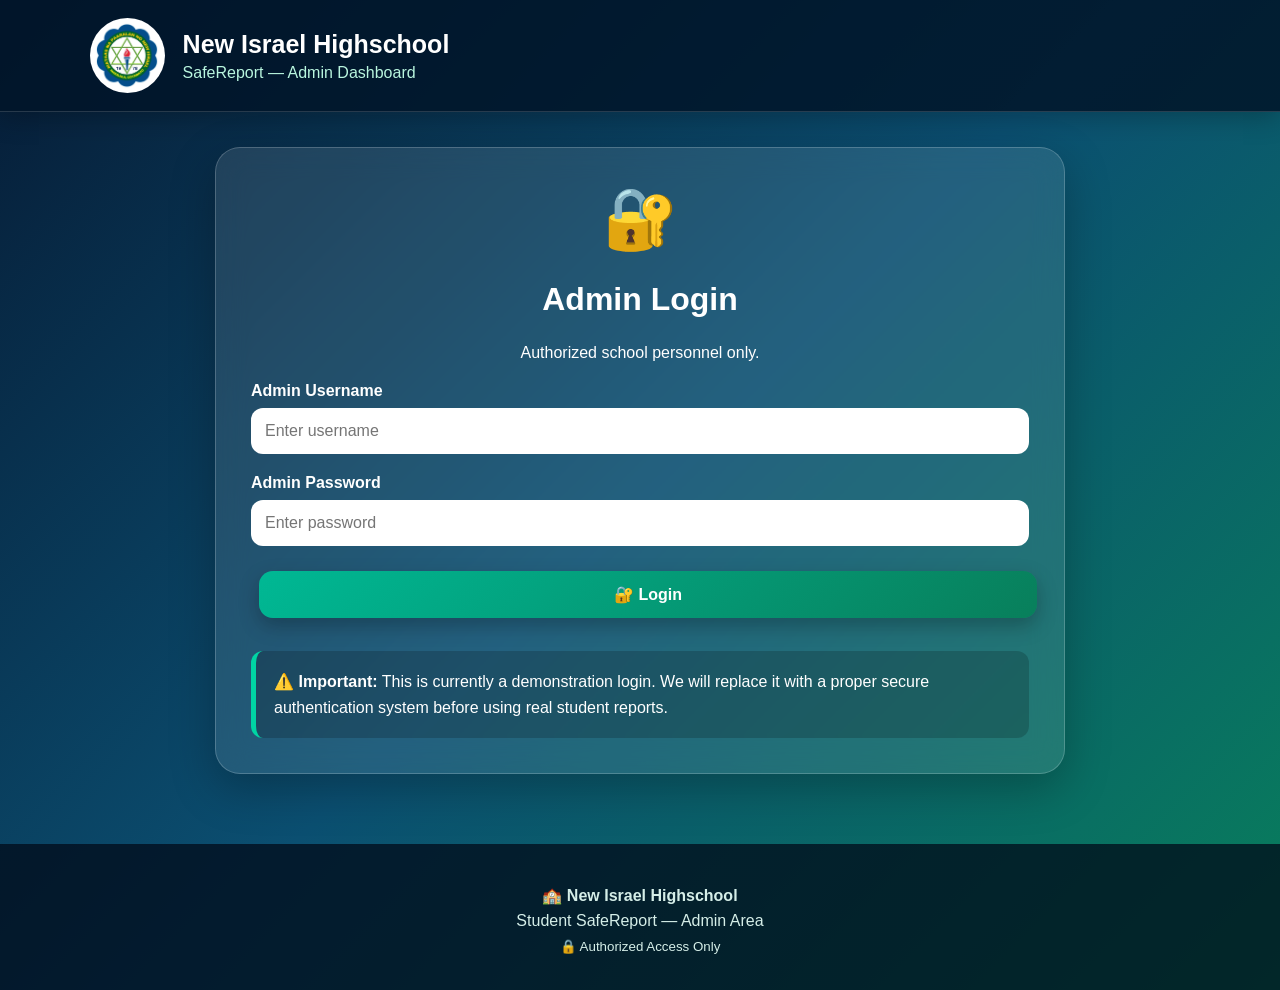
<file: admin.html>
<!DOCTYPE html>
<html lang="en">
<head>
  <meta charset="UTF-8">
  <meta name="viewport" content="width=device-width, initial-scale=1.0">

  <title>Admin | New Israel SafeReport</title>

  <link rel="stylesheet" href="style.css">
</head>

<body>

  <!-- ADMIN HEADER -->
  <header class="header">

    <img
      src="school-logo.jpg"
      alt="New Israel Highschool Logo"
      class="school-logo"
    >

    <div>
      <h1>New Israel Highschool</h1>
      <p>SafeReport — Admin Dashboard</p>
    </div>

  </header>


  <!-- LOGIN -->
  <main id="adminLogin" class="content-section">

    <div class="content-card">

      <div style="text-align:center; font-size:60px;">
        🔐
      </div>

      <h2 style="text-align:center;">
        Admin Login
      </h2>

      <p style="text-align:center;">
        Authorized school personnel only.
      </p>

      <label>
        Admin Username
      </label>

      <input
        type="text"
        id="adminUsername"
        placeholder="Enter username"
      >

      <label>
        Admin Password
      </label>

      <input
        type="password"
        id="adminPassword"
        placeholder="Enter password"
      >

      <button
        style="width:100%; margin-top:25px;"
        onclick="adminLogin()"
      >
        🔐 Login
      </button>

      <p
        id="loginMessage"
        style="text-align:center;"
      ></p>

      <div class="privacy-warning">
        ⚠️ <b>Important:</b>
        This is currently a demonstration login.
        We will replace it with a proper secure authentication
        system before using real student reports.
      </div>

    </div>

  </main>


  <!-- DASHBOARD -->
  <main
    id="adminDashboard"
    class="content-section hidden"
  >

    <div class="content-card">

      <button
        class="back-btn"
        onclick="adminLogout()"
      >
        🚪 Logout
      </button>

      <h2>📊 Admin Dashboard</h2>

      <p>
        Welcome, Authorized School Personnel.
      </p>


      <!-- STATISTICS -->

      <div class="quick-actions">

        <div class="action-card">
          <span>📋</span>
          <h3 id="totalReports">0</h3>
          <p>Total Reports</p>
        </div>

        <div class="action-card">
          <span>🟡</span>
          <h3 id="pendingReports">0</h3>
          <p>Under Review</p>
        </div>

        <div class="action-card">
          <span>🔴</span>
          <h3 id="urgentReports">0</h3>
          <p>Urgent</p>
        </div>

        <div class="action-card">
          <span>🟢</span>
          <h3 id="resolvedReports">0</h3>
          <p>Resolved</p>
        </div>

      </div>


      <!-- REPORT LIST -->

      <h2>📋 Student Reports</h2>

      <div id="reportList">

        <div class="info-box">

          <h3>No reports yet</h3>

          <p>
            Submitted reports will appear here
            once the secure database is connected.
          </p>

        </div>

      </div>


      <!-- NOTICE -->

      <div class="privacy-warning">

        🔒 <b>Confidentiality Notice</b>

        <p>
          Student reports contain potentially sensitive
          information. Access should be limited to
          authorized school personnel only.
        </p>

      </div>

    </div>

  </main>


  <footer>

    <p>
      🏫 <b>New Israel Highschool</b>
    </p>

    <p>
      Student SafeReport — Admin Area
    </p>

    <small>
      🔒 Authorized Access Only
    </small>

  </footer>


  <script>

    function adminLogin() {

      const username =
        document.getElementById("adminUsername").value.trim();

      const password =
        document.getElementById("adminPassword").value;

      const message =
        document.getElementById("loginMessage");


      /*
       DEMO LOGIN ONLY

       We will NOT use this for the final
       real school system.
      */

      if (
        username === "admin" &&
        password === "1234"
      ) {

        document
          .getElementById("adminLogin")
          .classList.add("hidden");

        document
          .getElementById("adminDashboard")
          .classList.remove("hidden");

        loadDemoReports();

      } else {

        message.textContent =
          "❌ Incorrect username or password.";

        message.style.color = "#ffb3b3";

      }

    }


    function adminLogout() {

      document
        .getElementById("adminDashboard")
        .classList.add("hidden");

      document
        .getElementById("adminLogin")
        .classList.remove("hidden");

      document
        .getElementById("adminPassword")
        .value = "";

    }


    function loadDemoReports() {

      /*
       DEMO DATA ONLY
       No real student information.
      */

      const demoReports = [
        {
          id: "SR-2026-1001",
          type: "Bullying",
          urgency: "Urgent",
          status: "Under Review"
        },
        {
          id: "SR-2026-1002",
          type: "Cyberbullying",
          urgency: "Needs Attention",
          status: "Received"
        },
        {
          id: "SR-2026-1003",
          type: "Privacy Violation",
          urgency: "Normal",
          status: "Resolved"
        }
      ];


      document.getElementById("totalReports")
        .textContent = demoReports.length;

      document.getElementById("pendingReports")
        .textContent =
        demoReports.filter(
          report => report.status === "Under Review"
        ).length;

      document.getElementById("urgentReports")
        .textContent =
        demoReports.filter(
          report => report.urgency === "Urgent"
        ).length;

      document.getElementById("resolvedReports")
        .textContent =
        demoReports.filter(
          report => report.status === "Resolved"
        ).length;


      const reportList =
        document.getElementById("reportList");

      reportList.innerHTML = "";


      demoReports.forEach(report => {

        const box =
          document.createElement("div");

        box.className = "info-box";

        box.style.marginBottom = "15px";

        box.innerHTML = `

          <h3>
            📄 ${report.id}
          </h3>

          <p>
            <b>Concern:</b>
            ${report.type}
          </p>

          <p>
            <b>Priority:</b>
            ${report.urgency}
          </p>

          <p>
            <b>Status:</b>
            ${report.status}
          </p>

          <button
            onclick="alert('Report details will be connected to the secure database in the next step.')"
          >
            👁️ View Report
          </button>

        `;

        reportList.appendChild(box);

      });

    }

  </script>

</body>
</html>
</file>
<file: style.css>
* {
  box-sizing: border-box;
}

html {
  scroll-behavior: smooth;
}

body {
  margin: 0;
  min-height: 100vh;
  font-family: Arial, Helvetica, sans-serif;
  background: linear-gradient(135deg, #061b35, #0b4f71, #087f5b);
  color: #ffffff;
}

/* HEADER */

.header {
  width: 100%;
  padding: 18px 7%;
  display: flex;
  align-items: center;
  gap: 18px;
  background: rgba(0, 20, 40, 0.85);
  border-bottom: 1px solid rgba(255,255,255,0.15);
  box-shadow: 0 5px 25px rgba(0,0,0,0.25);
}

.school-logo {
  width: 75px;
  height: 75px;
  object-fit: contain;
  border-radius: 50%;
  background: white;
  padding: 4px;
}

.header h1 {
  margin: 0;
  font-size: 25px;
}

.header p {
  margin: 5px 0 0;
  color: #b9f6df;
}

/* HERO */

.hero {
  max-width: 850px;
  margin: 50px auto 30px;
  padding: 55px 25px;
  text-align: center;
}

.shield {
  font-size: 85px;
  animation: float 3s ease-in-out infinite;
}

.hero h2 {
  font-size: clamp(35px, 7vw, 60px);
  margin: 15px 0;
}

.hero p {
  max-width: 680px;
  margin: auto;
  font-size: 18px;
  line-height: 1.7;
  color: #d9f9f0;
}

/* BUTTON */

button {
  border: none;
  border-radius: 14px;
  padding: 14px 22px;
  margin: 8px;
  background: linear-gradient(135deg, #00b894, #087f5b);
  color: white;
  font-size: 16px;
  font-weight: bold;
  cursor: pointer;
  box-shadow: 0 8px 20px rgba(0,0,0,0.25);
  transition: 0.25s;
}

button:hover {
  transform: translateY(-3px);
  box-shadow: 0 12px 25px rgba(0,0,0,0.35);
}

.hero button {
  margin-top: 30px;
  padding: 17px 30px;
  font-size: 18px;
}

/* QUICK ACTIONS */

.quick-actions {
  max-width: 1050px;
  margin: 20px auto 60px;
  padding: 20px;
  display: grid;
  grid-template-columns: repeat(4, 1fr);
  gap: 18px;
}

.action-card {
  padding: 25px 18px;
  text-align: center;
  border-radius: 20px;
  background: rgba(255,255,255,0.1);
  border: 1px solid rgba(255,255,255,0.18);
  backdrop-filter: blur(12px);
  cursor: pointer;
  transition: 0.3s;
}

.action-card:hover {
  transform: translateY(-7px);
  background: rgba(255,255,255,0.17);
}

.action-card span {
  font-size: 45px;
}

.action-card h3 {
  margin-bottom: 8px;
}

.action-card p {
  color: #d5eee8;
  line-height: 1.5;
}

/* CONTENT */

.content-section {
  min-height: 80vh;
  padding: 35px 15px 70px;
  animation: fadeIn 0.4s ease;
}

.hidden {
  display: none !important;
}

.content-card {
  width: min(95%, 850px);
  margin: auto;
  padding: 35px;
  border-radius: 25px;
  background: rgba(255,255,255,0.1);
  border: 1px solid rgba(255,255,255,0.2);
  backdrop-filter: blur(15px);
  box-shadow: 0 15px 45px rgba(0,0,0,0.25);
}

.content-card h2 {
  font-size: 32px;
}

.intro {
  color: #d5eee8;
}

/* BACK */

.back-btn {
  background: rgba(255,255,255,0.12);
}

/* CATEGORY */

.category-grid {
  display: grid;
  grid-template-columns: repeat(2, 1fr);
  gap: 14px;
  margin-top: 25px;
}

.category-grid button {
  min-height: 100px;
  background: rgba(255,255,255,0.1);
  border: 1px solid rgba(255,255,255,0.18);
}

.category-grid button:hover {
  background: rgba(0,184,148,0.35);
}

/* FORM */

.report-form {
  margin-top: 30px;
  padding-top: 25px;
  border-top: 1px solid rgba(255,255,255,0.2);
  animation: fadeIn 0.4s ease;
}

label {
  display: block;
  margin: 20px 0 8px;
  font-weight: bold;
}

input,
textarea,
select {
  width: 100%;
  padding: 14px;
  border: none;
  border-radius: 12px;
  background: #ffffff;
  color: #17202a;
  font-size: 16px;
  outline: none;
}

textarea {
  min-height: 150px;
  resize: vertical;
}

select {
  cursor: pointer;
}

.submit-btn {
  margin-top: 25px;
  width: 100%;
  padding: 17px;
}

/* PRIVACY */

.privacy-warning {
  margin-top: 25px;
  padding: 18px;
  border-left: 5px solid #00d4a4;
  border-radius: 12px;
  background: rgba(0,0,0,0.18);
  line-height: 1.6;
}

/* HELP */

.emergency-box {
  padding: 22px;
  border-radius: 18px;
  background: rgba(190, 30, 45, 0.25);
  border: 1px solid rgba(255,100,100,0.35);
  line-height: 1.7;
}

.content-card li {
  margin: 14px 0;
  line-height: 1.5;
}

/* INFO */

.info-box {
  padding: 22px;
  border-radius: 18px;
  background: rgba(255,255,255,0.08);
  line-height: 1.7;
}

/* SUCCESS */

.success-card {
  text-align: center;
}

.success-icon {
  font-size: 80px;
  animation: pop 0.6s ease;
}

.report-number {
  margin: 25px 0;
  padding: 20px;
  border-radius: 15px;
  background: rgba(0,0,0,0.2);
  font-size: 18px;
}

.report-number strong {
  display: block;
  margin-top: 10px;
  font-size: 27px;
  color: #8fffe0;
}

/* FOOTER */

footer {
  padding: 35px 20px;
  text-align: center;
  background: rgba(0,10,25,0.75);
  color: #d5eee8;
}

footer p {
  margin: 7px;
}

/* ANIMATIONS */

@keyframes fadeIn {
  from {
    opacity: 0;
    transform: translateY(12px);
  }

  to {
    opacity: 1;
    transform: translateY(0);
  }
}

@keyframes float {
  0%, 100% {
    transform: translateY(0);
  }

  50% {
    transform: translateY(-12px);
  }
}

@keyframes pop {
  from {
    opacity: 0;
    transform: scale(0.5);
  }

  to {
    opacity: 1;
    transform: scale(1);
  }
}

/* MOBILE */

@media (max-width: 750px) {

  .header {
    padding: 15px 20px;
  }

  .school-logo {
    width: 60px;
    height: 60px;
  }

  .header h1 {
    font-size: 19px;
  }

  .header p {
    font-size: 14px;
  }

  .hero {
    margin-top: 25px;
    padding: 35px 20px;
  }

  .hero p {
    font-size: 16px;
  }

  .quick-actions {
    grid-template-columns: repeat(2, 1fr);
    padding: 15px;
  }

  .content-card {
    padding: 25px 18px;
  }

  .content-card h2 {
    font-size: 26px;
  }

}

@media (max-width: 480px) {

  .quick-actions {
    grid-template-columns: 1fr;
  }

  .category-grid {
    grid-template-columns: 1fr;
  }

  .shield {
    font-size: 70px;
  }

  button {
    width: 100%;
    margin: 6px 0;
  }

}
</file>
